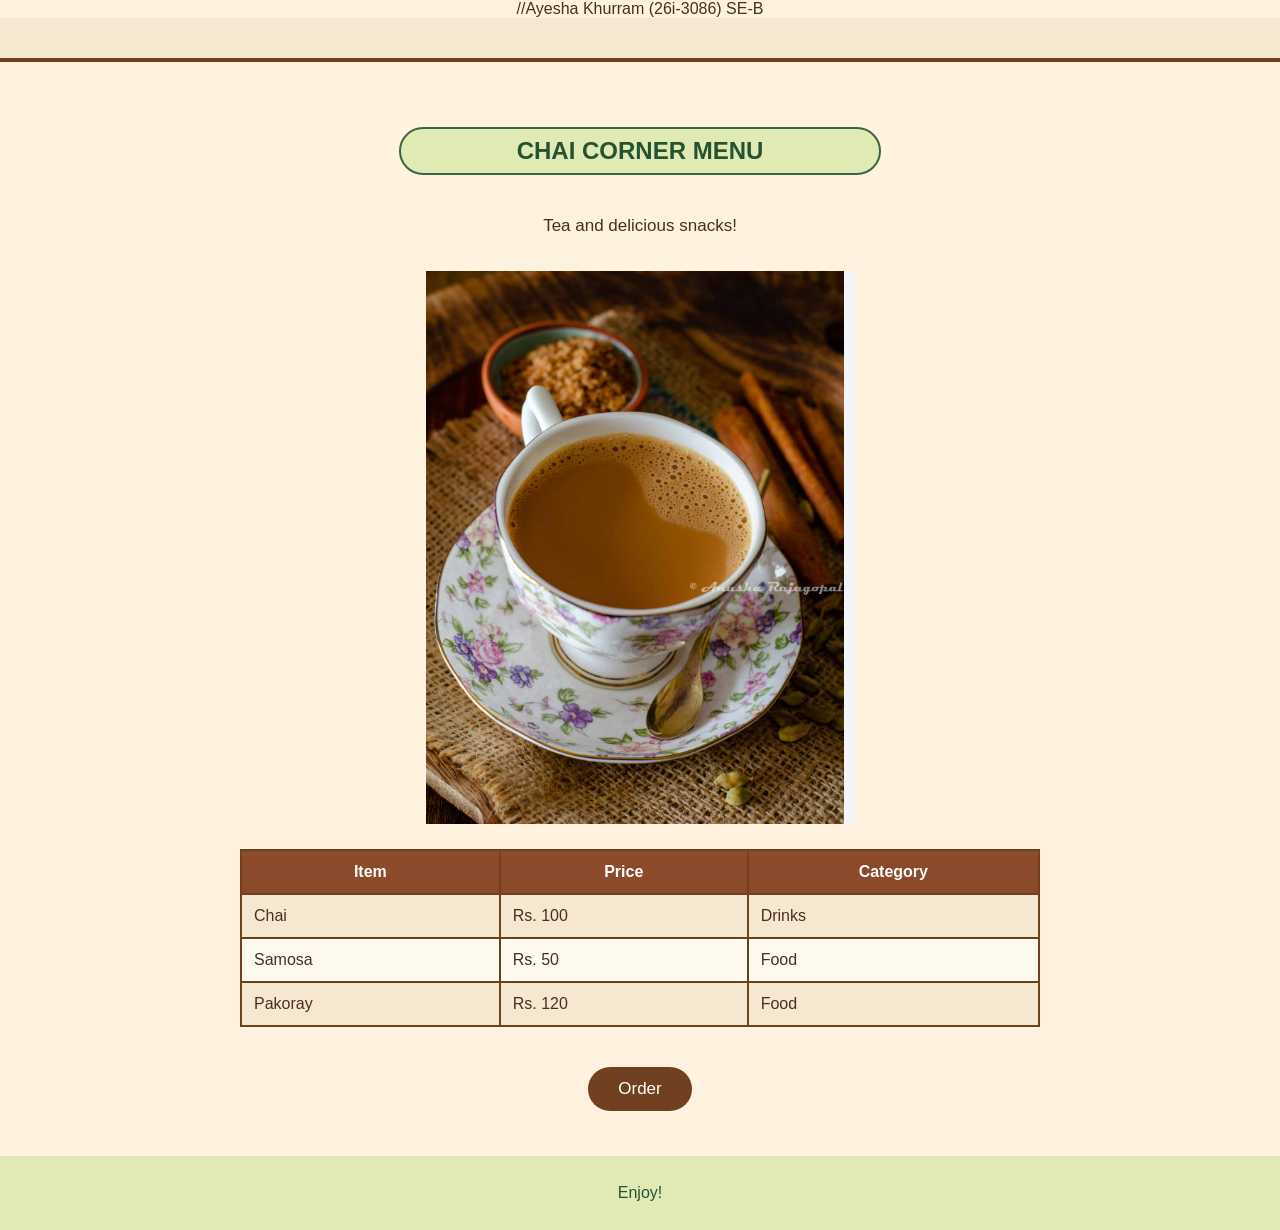
<file: index.html>
//Ayesha Khurram (26i-3086) SE-B 
<!--
Name: Ayesha Khurram
Roll Number: 26i-3086
Section: Write your section
-->

<!DOCTYPE html>
<html lang="en">
<head>
    <meta charset="UTF-8">
    <title>Chai Corner</title>
    <link rel="stylesheet" href="style.css">
</head>

<body>

    <header>
    </header>

    <main>

        <section class="welcome">

            
            </div>

            <h2>CHAI CORNER MENU</h2>

            <p>
                Tea and delicious snacks!
            </p>

        </section>
       

        <section class="menu">
          <img src="tea.png" alt=" tea image" class="tea-image">

            <table>
                <tr>
                    <th>Item</th>
                    <th>Price</th>
                    <th>Category</th>
                </tr>

                <tr>
                    <td>Chai</td>
                    <td>Rs. 100</td>
                    <td>Drinks</td>
                </tr>

                <tr>
                    <td>Samosa</td>
                    <td>Rs. 50</td>
                    <td>Food</td>
                </tr>

                <tr>
                    <td>Pakoray</td>
                    <td>Rs. 120</td>
                    <td>Food</td>
                </tr>
            </table>

        </section>

        <button onclick="placeOrder()">Order</button>

        <p id="message"></p>

    </main>

    <footer>
        <p>Enjoy!</p>
    </footer>

    <script>
        function placeOrder() {
            console.log("Order button was clicked");

            window.alert(
                "Thank you! Your order has been received."
            );

            document.getElementById("message").innerHTML =
                "Thank you for choosing Chai Corner!";
        }
    </script>

</body>
</html>
</file>
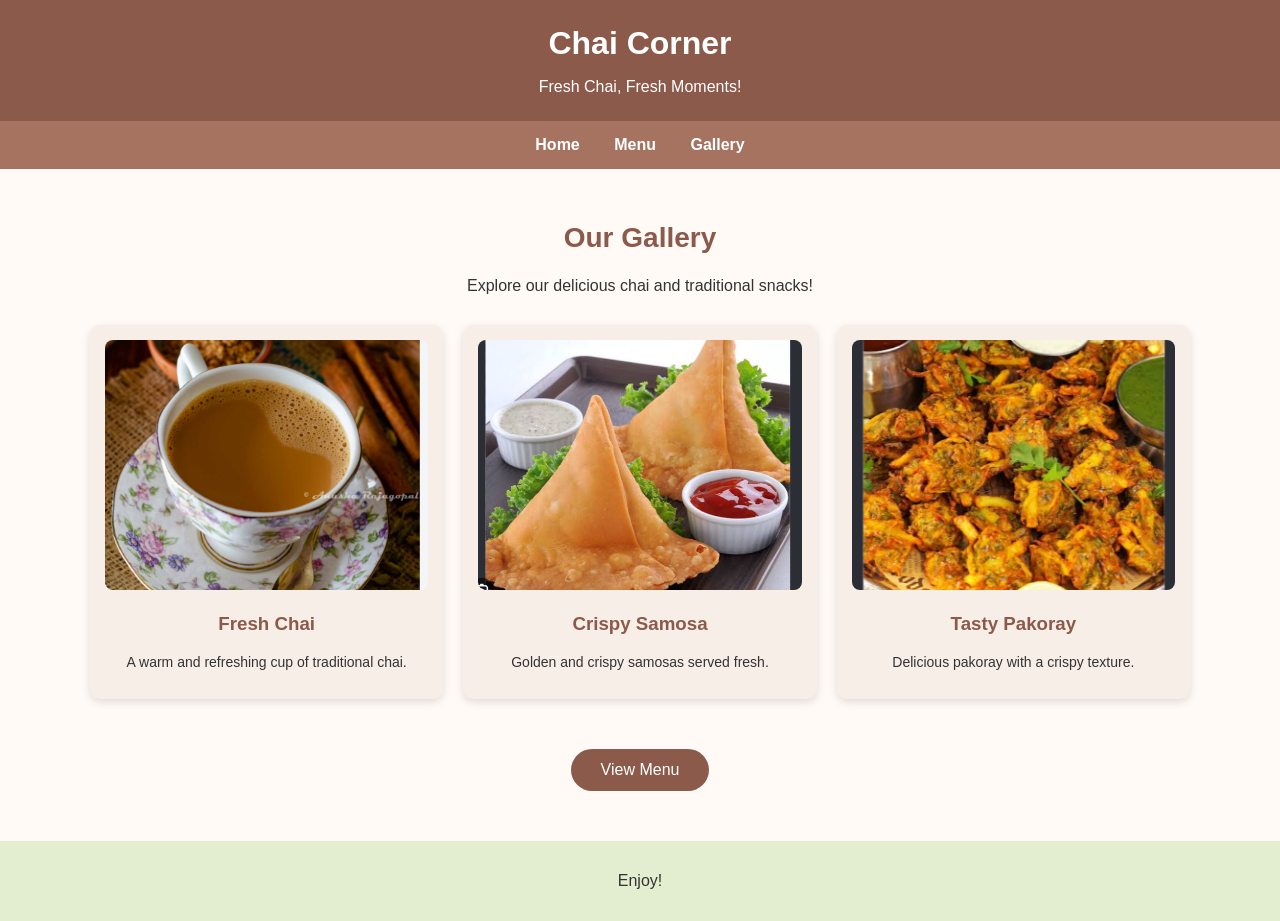
<file: gallery.html>
<!DOCTYPE html>
<html lang="en">

<head>
    <meta charset="UTF-8">
    <meta name="viewport" content="width=device-width, initial-scale=1.0">

    <title>Chai Corner - Gallery</title>

    <style>
        body {
            margin: 0;
            font-family: Arial, sans-serif;
            background-color: #fffaf5;
            color: #333;
        }

        header {
            background-color: #8b5a4a;
            color: white;
            text-align: center;
            padding: 25px;
        }

        header h1 {
            margin: 0;
        }

        header p {
            margin-bottom: 0;
        }

        nav {
            background-color: #a67360;
            text-align: center;
            padding: 15px;
        }

        nav a {
            color: white;
            text-decoration: none;
            margin: 15px;
            font-weight: bold;
        }

        nav a:hover {
            text-decoration: underline;
        }

        main {
            text-align: center;
            padding: 30px 15px;
        }

        h2 {
            color: #8b5a4a;
            font-size: 28px;
        }

        .gallery {
            display: grid;
            grid-template-columns: repeat(3, 1fr);
            gap: 20px;
            width: 90%;
            max-width: 1100px;
            margin: 30px auto;
        }

        .gallery-item {
            background-color: #f8eee8;
            padding: 15px;
            border-radius: 10px;
            box-shadow: 0 3px 8px #00000020;
        }

        .gallery-item img {
            width: 100%;
            height: 250px;
            object-fit: cover;
            border-radius: 8px;
        }

        .gallery-item h3 {
            color: #8b5a4a;
        }

        .gallery-item p {
            font-size: 14px;
        }

        .gallery-item:hover {
            background-color: #ead6c8;
        }

        button {
            background-color: #8b5a4a;
            color: white;
            padding: 12px 30px;
            border: none;
            border-radius: 25px;
            cursor: pointer;
            font-size: 16px;
            margin: 20px;
        }

        button:hover {
            background-color: #654033;
        }

        footer {
            background-color: #e3edcf;
            text-align: center;
            padding: 15px;
        }

        @media (max-width: 700px) {
            .gallery {
                grid-template-columns: 1fr;
            }

            nav a {
                margin: 8px;
            }
        }
    </style>

</head>

<body>

    <header>
        <h1>Chai Corner</h1>
        <p>Fresh Chai, Fresh Moments!</p>
    </header>

    <nav>
        <a href="index.html">Home</a>
        <a href="menu.html">Menu</a>
        <a href="gallery.html">Gallery</a>
    </nav>

    <main>

        <h2>Our Gallery</h2>
        <p>Explore our delicious chai and traditional snacks!</p>

        <div class="gallery">

            <!-- Tea Image -->
            <div class="gallery-item">
                <img src="tea.png" alt="Cup of Chai">
                <h3>Fresh Chai</h3>
                <p>A warm and refreshing cup of traditional chai.</p>
            </div>

            <!-- Samosa Image -->
            <div class="gallery-item">
                <img src="samosa.png" alt="Samosa">
                <h3>Crispy Samosa</h3>
                <p>Golden and crispy samosas served fresh.</p>
            </div>

            <!-- Pakoray Image -->
            <div class="gallery-item">
                <img src="pakoray.png" alt="Pakoray">
                <h3>Tasty Pakoray</h3>
                <p>Delicious pakoray with a crispy texture.</p>
            </div>

        </div>

        <button onclick="viewMenu()">View Menu</button>

    </main>

    <footer>
        <p>Enjoy!</p>
    </footer>

    <script>
        function viewMenu() {
            window.location.href = "menu.html";
        }
    </script>

</body>
</html>
</file>
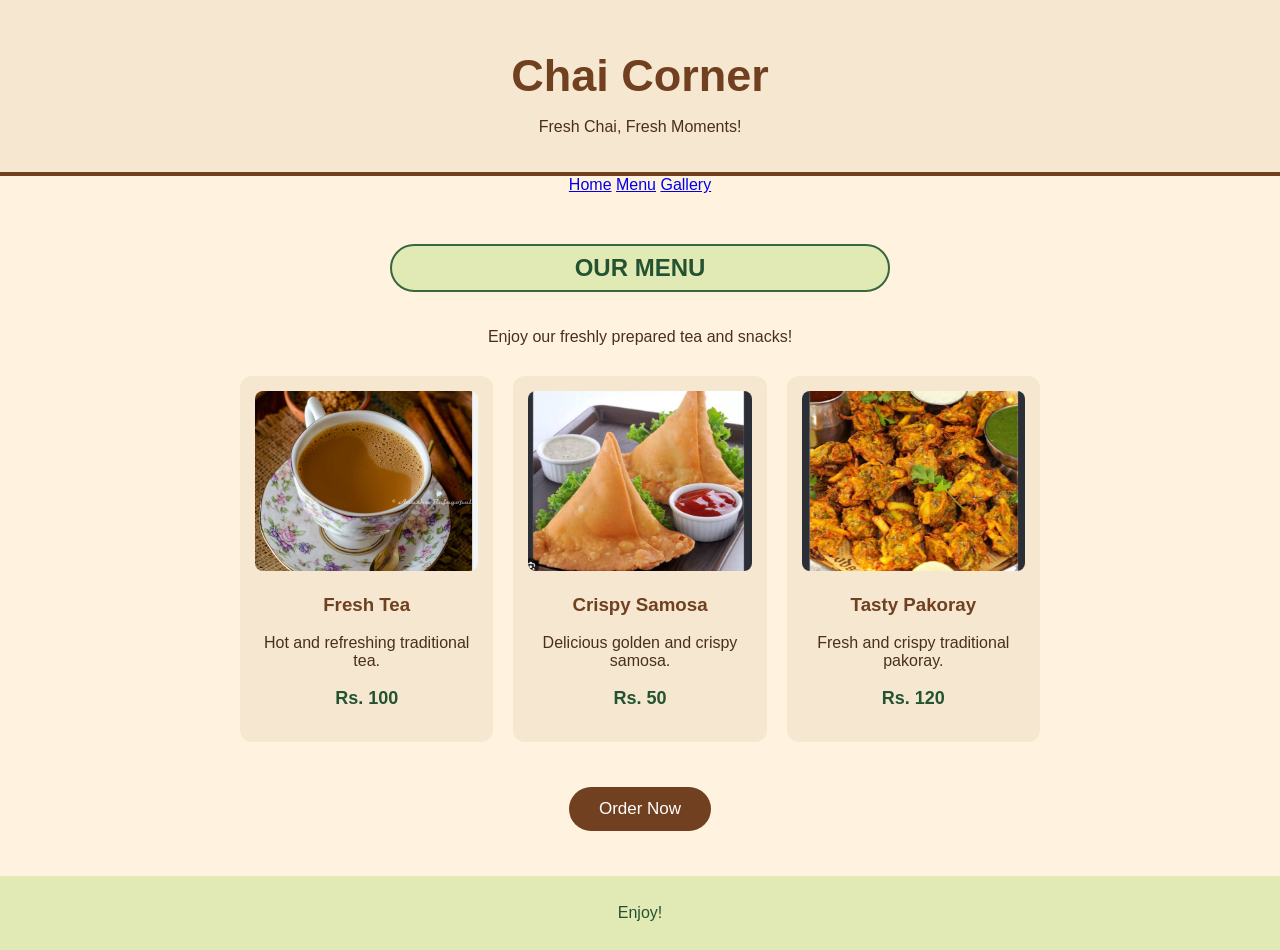
<file: menu.html>
<!DOCTYPE html>
<html lang="en">
<head>
    <meta charset="UTF-8">
    <meta name="viewport" content="width=device-width, initial-scale=1.0">
    <title>Chai Corner - Menu</title>
    <link rel="stylesheet" href="style.css">

    <style>
        .menu-items {
            display: grid;
            grid-template-columns: repeat(3, 1fr);
            gap: 20px;
            margin: 30px auto;
        }

        .menu-card {
            background-color: #f5e7d0;
            padding: 15px;
            border-radius: 12px;
            text-align: center;
        }

        .menu-card img {
            width: 100%;
            height: 180px;
            object-fit: cover;
            border-radius: 8px;
        }

        .menu-card h3 {
            color: #704020;
        }

        .price {
            font-size: 18px;
            font-weight: bold;
            color: #245331;
        }

        @media (max-width: 700px) {
            .menu-items {
                grid-template-columns: 1fr;
            }
        }
    </style>
</head>

<body>

    <header>
        <h1>Chai Corner</h1>
        <p>Fresh Chai, Fresh Moments!</p>
    </header>

    <nav>
        <a href="index.html">Home</a>
        <a href="menu.html">Menu</a>
        <a href="gallery.html">Gallery</a>
    </nav>

    <main>

        <h2>OUR MENU</h2>

        <p>Enjoy our freshly prepared tea and snacks!</p>

        <div class="menu-items">

            <!-- Tea -->
            <div class="menu-card">
                <img src="tea.png" alt="Tea">

                <h3>Fresh Tea</h3>

                <p>Hot and refreshing traditional tea.</p>

                <p class="price">Rs. 100</p>
            </div>

            <!-- Samosa -->
            <div class="menu-card">
                <img src="samosa.png" alt="Samosa">

                <h3>Crispy Samosa</h3>

                <p>Delicious golden and crispy samosa.</p>

                <p class="price">Rs. 50</p>
            </div>

            <!-- Pakoray -->
            <div class="menu-card">
                <img src="pakoray.png" alt="Pakoray">

                <h3>Tasty Pakoray</h3>

                <p>Fresh and crispy traditional pakoray.</p>

                <p class="price">Rs. 120</p>
            </div>

        </div>

        <button onclick="placeOrder()">Order Now</button>

    </main>

    <footer>
        <p>Enjoy!</p>
    </footer>

    <script>
        function placeOrder() {
            alert("Thank you for choosing Chai Corner!");
        }
    </script>

</body>
</html>
</file>
<file: style.css>
/*
Name: Ayesha Khurram
Roll Number: 26i-3086
Section: SE-B
*/

body {
    background-color: #fff3df;
    color: #4b2e20;
    font-family: Arial, sans-serif;
    text-align: center;
    margin: 0;
    padding: 0;
}

/* Header */
header {
    background-color: #f5e7d0;
    padding: 20px;
    border-bottom: 4px solid #704020;
}

.student-info {
    font-size: 14px;
}

h1 {
    color: #704020;
    font-size: 45px;
    margin-bottom: 5px;
}

.tagline {
    font-size: 18px;
}

/* Main section */
main {
    width: 85%;
    max-width: 800px;
    margin: 30px auto;
}

.welcome {
    padding: 15px;
}

.tea-picture {
    font-size: 100px;
    margin: 10px;
}

h2 {
    color: #245331;
    background-color: #e1e9b5;
    border: 2px solid #386641;
    border-radius: 25px;
    padding: 8px;
    display: inline-block;
    width: 60%;
}

.welcome p {
    font-size: 17px;
    line-height: 1.6;
}

/* Chai image */
.chai-image {
    width: 200px;
    height: 150px;
    object-fit: cover;
    border: 3px solid #704020;
    border-radius: 15px;
    display: block;
    margin: 20px auto;
}

/* Menu table */
table {
    width: 100%;
    margin: 25px auto;
    border-collapse: collapse;
    background-color: #fffaf0;
}

th,
td {
    border: 2px solid #704020;
    padding: 12px;
    font-size: 16px;
}

th {
    background-color: #8b4a2b;
    color: white;
}

tr:nth-child(even) {
    background-color: #f5e7d0;
}

/* Order button */
button {
    background-color: #704020;
    color: white;
    padding: 12px 30px;
    border: none;
    border-radius: 25px;
    font-size: 17px;
    cursor: pointer;
    margin: 15px;
}

button:hover {
    background-color: #386641;
}

/* Message below button */
#message {
    color: #245331;
    font-weight: bold;
    font-size: 17px;
    margin: 15px;
}

/* Footer */
footer {
    background-color: #e1e9b5;
    color: #245331;
    padding: 12px;
    margin-top: 30px;
}
</file>
